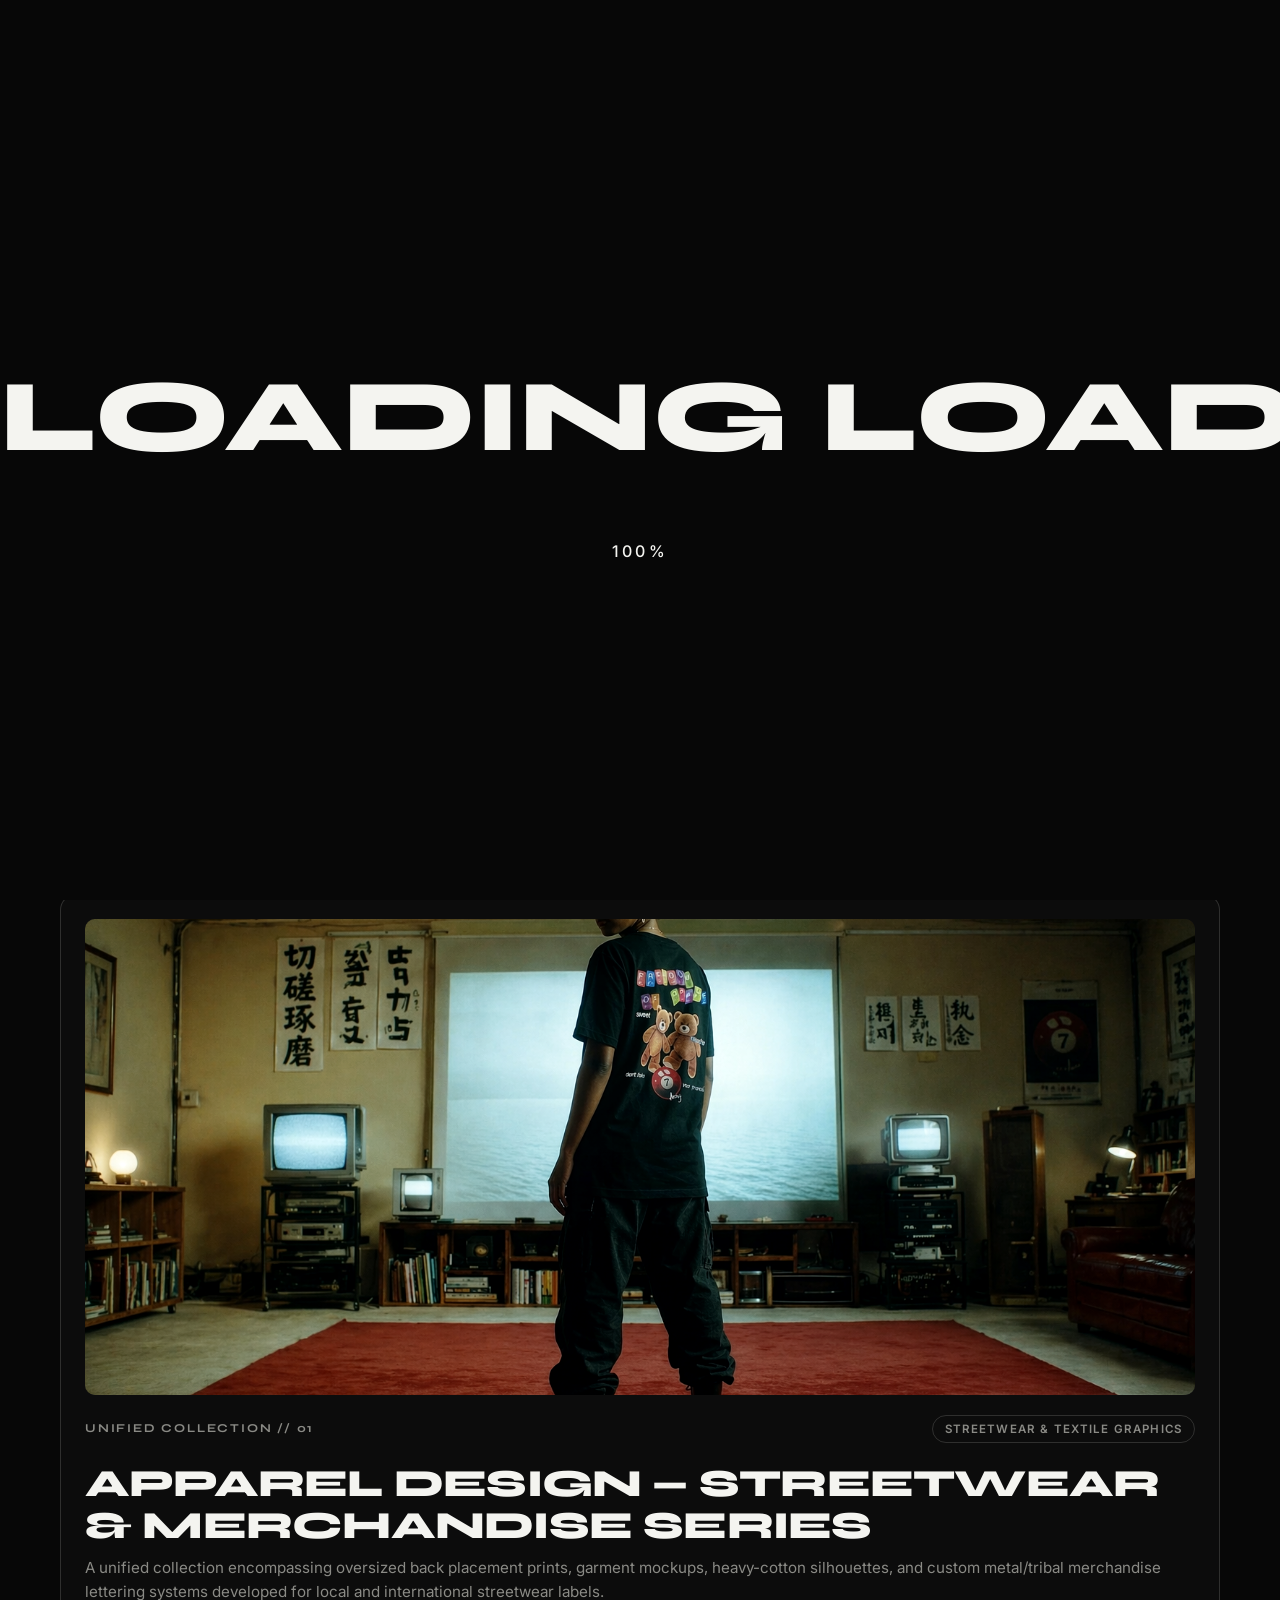
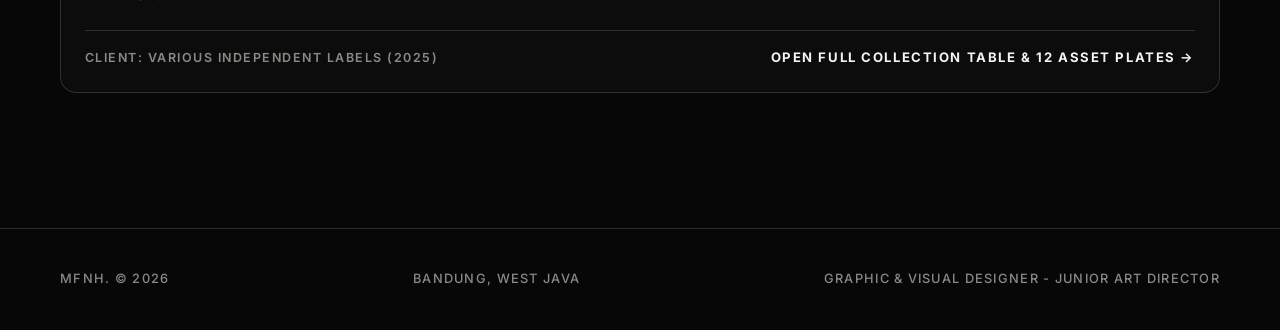
<file: apparel-design.html>
<!DOCTYPE html>
<html lang="en">

<head>
    <meta charset="UTF-8">
    <meta name="viewport" content="width=device-width, initial-scale=1.0">
    <title>Apparel Design — M. Fariz Nabil Heryana</title>
    <meta name="description"
        content="Textile graphics, placement prints, streetwear mockups, and merchandise typography by M. Fariz Nabil Heryana — based in Bandung.">

    <!-- Instant Session Loader Check & Fail-Safe Fallback -->
    <script>
        if (sessionStorage.getItem('hasLoaded') || sessionStorage.getItem('mfnh_site_loaded')) {
            document.documentElement.classList.add('already-loaded');
        } else {
            // Absolute fail-safe: forces preloader to dismiss within 2.2s even if network hangs
            window.__loaderTimeout = setTimeout(function() {
                var l = document.getElementById('loader');
                if (l && !l.classList.contains('hide')) {
                    sessionStorage.setItem('hasLoaded', 'true');
                    sessionStorage.setItem('mfnh_site_loaded', 'true');
                    l.classList.add('hide');
                    setTimeout(function() { l.style.display = 'none'; }, 400);
                }
            }, 2200);
        }
    </script>
    <style>
        html.already-loaded #loader, html.already-loaded .loader { display: none !important; }
    </style>

    <!-- Google Fonts: Syne for display, Inter for body -->
    <link rel="preconnect" href="https://fonts.googleapis.com">
    <link rel="preconnect" href="https://fonts.gstatic.com" crossorigin>
    <link href="https://fonts.googleapis.com/css2?family=Inter:wght@400;500;600&family=Syne:wght@400;600;700;800&display=swap" rel="stylesheet">

    <!-- Font Awesome -->
    <link rel="stylesheet" href="https://cdnjs.cloudflare.com/ajax/libs/font-awesome/6.5.0/css/all.min.css">

    <link rel="stylesheet" href="style.css">
</head>

<body>
    <!-- Custom Cursor -->
    <div class="cursor-dot" id="cursorDot"><div class="cursor-icon"></div></div>

    <!-- Loader (Only runs once on initial session entry) -->
    <div id="loader" class="loader">
        <div class="loader-marquee">
            <span class="loader-marquee-inner">LOADING <span>LOADING</span> LOADING <span>LOADING</span></span>
        </div>
        <div class="loader-pct" id="loaderPct">0%</div>
    </div>

    <!-- Navbar -->
    <nav id="navbar">
        <div class="nav-inner container">
            <a href="index.html#home" class="logo">FARIZ<br>HERYANA</a>
            <ul class="nav-links">
                <li><a href="index.html#work" data-text="Selected Works">Selected Works</a></li>
                <li><a href="index.html#about" data-text="Profile">Profile</a></li>
                <li><a href="index.html#services" data-text="Expertise">Expertise</a></li>
            </ul>
            <a href="index.html#contact" class="nav-cta">
                <span>Start a Project</span>
                <svg width="12" height="12" viewBox="0 0 12 12" fill="none" xmlns="http://www.w3.org/2000/svg">
                    <path d="M1 11L11 1M11 1H1M11 1V11" stroke="currentColor" stroke-width="2" stroke-linecap="round" stroke-linejoin="round"/>
                </svg>
            </a>
            <div class="burger" id="burger"><span></span><span></span></div>
        </div>
    </nav>

    <!-- Mobile Menu -->
    <div class="mobile-menu" id="mobileMenu">
        <ul class="mobile-links">
            <li><a href="index.html#home">Home</a></li>
            <li><a href="index.html#work">Works</a></li>
            <li><a href="index.html#about">Profile</a></li>
            <li><a href="index.html#services">Expertise</a></li>
            <li><a href="index.html#contact">Contact</a></li>
        </ul>
    </div>

    <!-- SUB-PAGE HERO -->
    <section class="subpage-hero">
        <div class="subpage-hero-bg"></div>
        <div class="subpage-watermark">APPAREL</div>
        <div class="container subpage-hero-content">
            <a href="index.html" class="subpage-back">
                <svg width="16" height="16" viewBox="0 0 24 24" fill="none" stroke="currentColor" stroke-width="2.5" stroke-linecap="round" stroke-linejoin="round"><path d="M19 12H5M12 19l-7-7 7-7"/></svg>
                Back to Portfolio
            </a>
            <div class="subpage-eyebrow">
                <span class="subpage-eyebrow-line"></span>
                <span>03 // Apparel Design</span>
            </div>
            <h1 class="subpage-title" data-animate>
                APPAREL<br>
                <span class="outline">DESIGN</span>
            </h1>
            <p class="subpage-desc" data-animate data-delay="1">
                Textile graphics, placement prints, streetwear mockups, and merchandise typography. Fusing tactile apparel production with custom lettering systems across contemporary fashion-forward identities. Click below to launch the complete asset table.
            </p>
        </div>
    </section>

    <!-- CLIENT / PROJECT GRID (TRIGGERS CLIENT POP-UP TABLE) -->
    <section class="section works-section">
        <div class="container">
            <div class="section-header" data-animate>
                <div class="sh-left">
                    <span class="sh-num">( 01 )</span>
                    <h2 class="sh-title">Client Projects</h2>
                </div>
                <div class="sh-right">
                    <span class="sh-num">Curated Collections</span>
                </div>
            </div>

            <div class="category-projects-grid">

                <!-- 01. Streetwear & Apparel Series (Full Merged Collection) -->
                <div class="category-project-card" data-id="fashion" data-animate style="grid-column: 1 / -1;">
                    <div class="cpc-image-wrap" style="aspect-ratio: 21/9;">
                        <img src="Assets/fashion/thumb.svg" alt="Apparel Design Master Key Visual">
                    </div>
                    <div class="cpc-header">
                        <span class="cpc-num">UNIFIED COLLECTION // 01</span>
                        <span class="cpc-type">Streetwear &amp; Textile Graphics</span>
                    </div>
                    <div class="cpc-info">
                        <h3 class="cpc-title" style="font-size: clamp(1.8rem, 3vw, 2.5rem);">Apparel Design — Streetwear &amp; Merchandise Series</h3>
                        <p class="cpc-desc">A unified collection encompassing oversized back placement prints, garment mockups, heavy-cotton silhouettes, and custom metal/tribal merchandise lettering systems developed for local and international streetwear labels.</p>
                    </div>
                    <div class="cpc-footer">
                        <span class="cpc-client">Client: Various Independent Labels (2025)</span>
                        <span class="cpc-cta" style="font-size: 0.82rem;">Open Full Collection Table &amp; 12 Asset Plates →</span>
                    </div>
                </div>

            </div>
        </div>
    </section>

    <!-- FOOTER -->
    <footer class="footer">
        <div class="container footer-inner">
            <div class="f-logo">MFNH. &copy; 2026</div>
            <div class="f-info">Bandung, West Java</div>
            <div class="f-tag">Graphic &amp; Visual Designer - Junior Art Director</div>
        </div>
    </footer>

    <!-- Dedicated Dynamic Pop-Up Modal Container -->
    <div class="project-modal" id="projectModal" aria-hidden="true"></div>

    <script src="projects-data.js"></script>
    <script src="shared.js"></script>
</body>

</html>
</file>
<file: style.css>
/* ============================================================
   MFNH PORTFOLIO — SWISS EDITORIAL REDESIGN
   ============================================================ */

/* ===== TOKENS & VARIABLES ===== */
:root {
    /* Colors */
    --bg-dark: #070707;
    --text-light: #F4F4F0;
    --gray-mute: #8A8A85;
    --gray-line: rgba(244, 244, 240, 0.15);
    
    /* Accents */
    --accent-blue: #FFFFFF;
    --accent-green: #FFFFFF;
    --accent-red: #FFFFFF;
    
    /* Typography */
    --font-display: 'Syne', sans-serif;
    --font-body: 'Inter', sans-serif;
    
    /* Layout */
    --container-pad: clamp(24px, 5vw, 60px);
    --nav-height: 90px;
    
    /* Easing */
    --ease-expo: cubic-bezier(0.16, 1, 0.3, 1);
    --ease-circ: cubic-bezier(0.85, 0, 0.15, 1);
}

/* ===== RESET & BASE ===== */
*, *::before, *::after { margin: 0; padding: 0; box-sizing: border-box; }
html { scroll-behavior: smooth; font-size: 16px; }
body {
    font-family: var(--font-body);
    background-color: var(--bg-dark);
    color: var(--text-light);
    line-height: 1.6;
    overflow-x: hidden;
    -webkit-font-smoothing: antialiased;
    -moz-osx-font-smoothing: grayscale;
    cursor: default;
}

a { text-decoration: none; color: inherit; cursor: pointer; }
ul { list-style: none; }
button { font-family: inherit; border: none; background: none; cursor: pointer; }
img { display: block; max-width: 100%; }
h1, h2, h3, h4, h5, h6 { font-family: var(--font-display); font-weight: 700; line-height: 1.1; }

.container { max-width: 1600px; margin: 0 auto; padding: 0 var(--container-pad); }

/* ===== GLOBAL ASSETS ===== */

/* Custom Cursor */
.cursor-dot {
    position: fixed; top: 0; left: 0;
    width: 12px; height: 12px;
    background: var(--text-light);
    border-radius: 50%;
    pointer-events: none; z-index: 9999;
    transform: translate(-50%, -50%);
    transition: width 0.3s var(--ease-expo), height 0.3s var(--ease-expo), background 0.3s, mix-blend-mode 0.3s, opacity 0.3s;
    display: flex; align-items: center; justify-content: center;
    mix-blend-mode: difference;
    opacity: 0;
}
.cursor-icon {
    width: 0; height: 0;
    background: var(--text-light);
    border-radius: 50%;
    transition: width 0.3s var(--ease-expo), height 0.3s var(--ease-expo);
}
.cursor-dot.hover {
    width: 64px; height: 64px;
    background: transparent;
    border: 1px solid var(--text-light);
    mix-blend-mode: normal;
}
.cursor-dot.hover .cursor-icon {
    width: 12px; height: 12px;
}
.cursor-dot.active { transform: translate(-50%, -50%) scale(0.8); }

/* ===== LOADER ===== */
.loader {
    position: fixed; inset: 0;
    background: var(--bg-dark); z-index: 9998;
    display: flex; flex-direction: column; align-items: center; justify-content: center;
    transition: transform 1s var(--ease-circ);
}
.loader.hide { transform: translateY(-100%); }
.loader-marquee {
    width: 100%; overflow: hidden; white-space: nowrap;
    font-family: var(--font-display); font-size: 8vw; font-weight: 800;
    color: transparent; -webkit-text-stroke: 1px var(--gray-line);
}
.loader-marquee-inner {
    display: inline-block;
    animation: marquee 3s linear infinite;
}
.loader-marquee span { color: var(--text-light); -webkit-text-stroke: 0; }
.loader-pct {
    margin-top: 40px; font-family: var(--font-body);
    font-size: 1rem; font-weight: 500; letter-spacing: 0.2em;
}

/* ===== NAVBAR ===== */
#navbar {
    position: fixed; top: 0; left: 0; width: 100%;
    height: var(--nav-height); z-index: 1000;
    transition: background 0.4s, backdrop-filter 0.4s, border 0.4s;
    border-bottom: 1px solid transparent;
}
#navbar.scrolled {
    background: rgba(7, 7, 7, 0.8);
    backdrop-filter: blur(12px); -webkit-backdrop-filter: blur(12px);
    border-bottom: 1px solid var(--gray-line);
}
.nav-inner { height: 100%; display: flex; align-items: center; justify-content: space-between; }
.logo { font-family: var(--font-display); font-size: 1.2rem; font-weight: 800; line-height: 1; letter-spacing: 0.05em; }
.nav-links { display: flex; gap: 40px; position: absolute; left: 50%; transform: translateX(-50%); }
.nav-links a {
    font-size: 0.8rem; font-weight: 600; text-transform: uppercase; letter-spacing: 0.1em;
    position: relative; overflow: hidden; display: inline-block;
}
.nav-links a::before {
    content: attr(data-text); position: absolute; top: 100%; left: 0;
    color: var(--accent-blue); transition: transform 0.3s var(--ease-expo);
}
.nav-links a:hover::before { transform: translateY(-100%); }
.nav-links a:hover { color: transparent; }

.nav-cta {
    display: flex; align-items: center; gap: 12px;
    font-size: 0.8rem; font-weight: 600; text-transform: uppercase; letter-spacing: 0.1em;
    padding: 12px 24px; border: 1px solid var(--gray-line); border-radius: 100px;
    transition: all 0.3s;
}
.nav-cta:hover { background: var(--text-light); color: var(--bg-dark); }
.burger {
    display: none;
    flex-direction: column;
    justify-content: center;
    align-items: center;
    gap: 6px;
    width: 44px;
    height: 44px;
    padding: 10px;
    cursor: pointer;
    z-index: 1001;
}
.burger span {
    display: block;
    width: 26px;
    height: 2px;
    background: var(--text-light);
    transition: transform 0.3s var(--ease-expo), opacity 0.3s ease;
    transform-origin: center;
}
.burger.open span:first-child {
    transform: translateY(4px) rotate(45deg);
}
.burger.open span:last-child {
    transform: translateY(-4px) rotate(-45deg);
}

@media(max-width: 900px) {
    .nav-links, .nav-cta { display: none; }
    .burger { display: flex; }
}

/* Mobile Menu */
.mobile-menu {
    position: fixed; inset: 0; background: rgba(7, 7, 7, 0.98);
    backdrop-filter: blur(20px); -webkit-backdrop-filter: blur(20px);
    z-index: 999;
    display: flex; align-items: center; justify-content: center;
    opacity: 0; visibility: hidden; transition: opacity 0.35s ease, visibility 0.35s ease;
    padding: 40px 20px;
}
.mobile-menu.open { opacity: 1; visibility: visible; }
.mobile-links { display: flex; flex-direction: column; gap: 24px; text-align: center; }
.mobile-links a {
    font-family: var(--font-display);
    font-size: clamp(2rem, 7vw, 3.2rem);
    font-weight: 800;
    text-transform: uppercase;
    letter-spacing: -0.02em;
    color: var(--text-light);
    transition: color 0.2s, transform 0.2s;
}
.mobile-links a:hover {
    color: var(--accent-blue);
    transform: scale(1.05);
}

/* ===== HERO SECTION ===== */
.hero {
    min-height: 100vh; position: relative;
    display: flex; flex-direction: column; justify-content: center;
    padding-top: calc(var(--nav-height) + 30px);
    padding-bottom: 80px;
    overflow: hidden;
}
.hero-watermark {
    position: absolute; top: 50%; left: 50%; transform: translate(-50%, -50%);
    font-family: var(--font-display); font-size: 30vw; font-weight: 800; line-height: 0.8;
    color: transparent; -webkit-text-stroke: 1px rgba(255,255,255,0.03);
    z-index: 1; pointer-events: none; text-align: center; white-space: nowrap;
}
.hero-container { position: relative; z-index: 10; width: 100%; display: flex; flex-direction: column; gap: 6vh; }
.hero-top { display: flex; justify-content: space-between; align-items: center; }
.hero-eyebrow {
    font-size: 0.75rem; font-weight: 600; text-transform: uppercase; letter-spacing: 0.15em;
    display: flex; align-items: center; gap: 8px; color: var(--gray-mute);
}
.status-dot { width: 8px; height: 8px; background: var(--accent-green); border-radius: 50%; display: inline-block; animation: pulse 2s infinite; }
@keyframes pulse { 0%, 100% { opacity: 1; } 50% { opacity: 0.4; } }

.hero-headline-wrapper { text-align: left; }
.hero-title {
    font-size: clamp(3.5rem, 8vw, 10rem);
    text-transform: uppercase; letter-spacing: -0.04em;
    display: flex; flex-direction: column;
}
.hero-title span { display: block; line-height: 0.95; }
.hero-title .indent { padding-left: 15vw; display: flex; gap: 20px; }
.hero-title .outline { color: transparent; -webkit-text-stroke: 2px var(--text-light); }

.hero-bottom { display: flex; justify-content: space-between; align-items: flex-end; margin-top: 4vh; }
.hero-abstract-shape svg { animation: spin 20s linear infinite; }
@keyframes spin { 100% { transform: rotate(360deg); } }
.hero-desc-wrap { max-width: 480px; text-align: right; }
.hero-desc { font-size: 1.1rem; color: var(--gray-mute); }

@media(max-width: 768px) {
    .hero-title .indent { padding-left: 0; flex-direction: column; gap: 0; }
    .hero-bottom { flex-direction: column; align-items: flex-start; gap: 40px; }
    .hero-desc-wrap { text-align: left; }
}

/* ===== SECTIONS COMMON ===== */
.section { padding: clamp(100px, 15vh, 200px) 0; position: relative; z-index: 5; }
.section-header {
    display: flex; justify-content: space-between; align-items: flex-end;
    margin-bottom: clamp(60px, 8vh, 100px);
    border-bottom: 1px solid var(--gray-line); padding-bottom: 24px;
}
.sh-left { display: flex; flex-direction: column; gap: 10px; }
.sh-num { font-family: var(--font-display); font-size: 1rem; font-weight: 700; color: var(--gray-mute); }
.sh-title { font-size: clamp(2rem, 4vw, 3.5rem); letter-spacing: -0.02em; text-transform: uppercase; }

/* ===== SELECTED WORKS (3-COLUMN GRID) ===== */
.filters { display: flex; gap: 12px; flex-wrap: wrap; }
.filter-btn {
    font-size: 0.75rem; font-weight: 600; text-transform: uppercase; letter-spacing: 0.1em;
    padding: 8px 16px; border: 1px solid var(--gray-line); border-radius: 100px;
    color: var(--gray-mute); transition: 0.3s;
}
.filter-btn.active, .filter-btn:hover { background: var(--text-light); color: var(--bg-dark); border-color: var(--text-light); }

.works-grid {
    display: grid;
    grid-template-columns: repeat(2, 1fr);
    gap: 80px 40px;
}
@media(max-width: 1024px) { .works-grid { grid-template-columns: repeat(2, 1fr); } }
@media(max-width: 650px) { .works-grid { grid-template-columns: 1fr; } }

/* Editorial Card Design */
.work-card {
    display: flex; flex-direction: column; gap: 20px;
    cursor: pointer;
}
.wc-image-wrap {
    width: 100%; aspect-ratio: 16/9;
    border-radius: 20px; overflow: hidden;
    position: relative; background: #111;
}
.wc-image-wrap img {
    width: 100%; height: 100%; object-fit: cover;
    transition: transform 0.8s var(--ease-expo), filter 0.8s;
    filter: grayscale(20%) contrast(1.1);
}
.work-card:hover .wc-image-wrap img {
    transform: scale(1.05); filter: grayscale(0%) contrast(1);
}
.wc-info {
    display: flex; flex-direction: column; gap: 6px;
    overflow: hidden;
}
.wc-title {
    font-size: 1.5rem; font-weight: 700; letter-spacing: -0.02em;
    transition: transform 0.5s var(--ease-expo);
}
.wc-meta {
    display: flex; justify-content: space-between;
    font-size: 0.75rem; font-weight: 600; text-transform: uppercase; letter-spacing: 0.1em;
    color: var(--gray-mute);
    transform: translateY(150%); transition: transform 0.5s var(--ease-expo);
}
.work-card:hover .wc-title { transform: translateY(-5px); color: var(--accent-blue); }
.work-card:hover .wc-meta { transform: translateY(0); }

/* ===== ABOUT SECTION ===== */
.about-grid {
    display: grid; grid-template-columns: 1fr 1.5fr; gap: clamp(60px, 10vw, 120px);
}
@media(max-width: 900px) { .about-grid { grid-template-columns: 1fr; } }
.about-visual { position: relative; }
.av-frame { width: 100%; aspect-ratio: 3/4; position: relative; }
.av-img { width: 100%; height: 100%; object-fit: cover; border-radius: 12px; }
.av-stamp {
    position: absolute; bottom: -30px; right: -30px;
    width: 120px; height: 120px; color: var(--text-light);
    background: var(--bg-dark); border-radius: 50%; padding: 10px;
    animation: spin 15s linear infinite;
}
.about-content { display: flex; flex-direction: column; gap: 32px; justify-content: center; }
.about-statement { font-size: clamp(1.8rem, 3vw, 2.5rem); letter-spacing: -0.02em; line-height: 1.2; color: var(--text-light); }
.about-text { font-size: 1.1rem; color: var(--gray-mute); max-width: 600px; }
.about-stats { display: flex; gap: 40px; margin-top: 20px; border-top: 1px solid var(--gray-line); padding-top: 32px; }
.stat { display: flex; flex-direction: column; gap: 4px; }
.stat-num { font-family: var(--font-display); font-size: 2.5rem; font-weight: 800; color: var(--accent-red); line-height: 1; }
.stat-lab { font-size: 0.75rem; font-weight: 600; text-transform: uppercase; letter-spacing: 0.1em; color: var(--gray-mute); }

/* ===== EXPERTISE SECTION ===== */
.expertise-grid { display: grid; grid-template-columns: 1fr 1fr; gap: 80px; }
@media(max-width: 800px) { .expertise-grid { grid-template-columns: 1fr; } }
.ex-col-title { font-size: 1.2rem; text-transform: uppercase; letter-spacing: 0.1em; color: var(--gray-mute); margin-bottom: 40px; }
.ex-list { display: flex; flex-direction: column; }
.ex-item {
    padding: 32px 0; border-top: 1px solid var(--gray-line);
    transition: 0.3s; position: relative;
}
.ex-item:last-child { border-bottom: 1px solid var(--gray-line); }
.ex-item-head { display: flex; justify-content: space-between; align-items: flex-end; margin-bottom: 16px; }
.ex-item h5 { font-size: 1.5rem; letter-spacing: -0.02em; transition: 0.3s; }
.ex-item-head span { font-family: var(--font-display); font-size: 1rem; font-weight: 700; color: var(--gray-mute); }
.ex-company { font-size: 0.8rem; font-weight: 600; text-transform: uppercase; letter-spacing: 0.1em; color: var(--accent-green); display: block; margin-bottom: 12px; }
.ex-item p { font-size: 1rem; color: var(--gray-mute); max-width: 400px; }
.ex-item:hover h5 { color: var(--accent-blue); transform: translateX(10px); }

/* ===== MARQUEE ===== */
.marquee-wrapper { padding: 40px 0; border-top: 1px solid var(--gray-line); border-bottom: 1px solid var(--gray-line); overflow: hidden; background: #0a0a0a; }
.marquee-track { display: flex; align-items: center; white-space: nowrap; width: max-content; animation: marquee 40s linear infinite; }
.marquee-track span { font-family: var(--font-display); font-size: 2rem; font-weight: 800; color: var(--gray-mute); transition: 0.3s; padding-right: 40px; flex-shrink: 0; }
.marquee-track span.asterisk { color: var(--accent-red); font-size: 2.5rem; flex-shrink: 0; }
.marquee-track span:hover { color: var(--text-light); }
@keyframes marquee { 0% { transform: translateX(0); } 100% { transform: translateX(-50%); } }

/* ===== CONTACT SECTION ===== */
.contact-grid { display: grid; grid-template-columns: 1fr 1fr; gap: 60px; align-items: center; }
@media(max-width: 900px) { .contact-grid { grid-template-columns: 1fr; } }
.contact-left { position: relative; }
.contact-title { font-size: clamp(3.5rem, 7vw, 6rem); text-transform: uppercase; line-height: 0.9; }
.contact-title .outline-light { color: transparent; -webkit-text-stroke: 2px var(--text-light); font-style: italic; }
.contact-stamp { position: absolute; top: -40px; right: 20px; animation: spin 10s linear infinite reverse; }

.contact-desc { font-size: 1.2rem; color: var(--gray-mute); margin-bottom: 40px; max-width: 400px; }
.contact-links { display: flex; flex-direction: column; }
.c-link {
    display: flex; align-items: center; padding: 24px 0; border-top: 1px solid var(--gray-line);
    transition: 0.3s; position: relative;
}
.c-link:last-child { border-bottom: 1px solid var(--gray-line); }
.c-link-label { width: 120px; font-size: 0.75rem; font-weight: 600; text-transform: uppercase; letter-spacing: 0.1em; color: var(--gray-mute); }
.c-link-val { font-size: 1.2rem; font-weight: 500; transition: 0.3s; flex: 1; }
.c-link i { font-size: 1.2rem; transition: 0.3s transform var(--ease-expo); transform: rotate(-45deg); }
.c-link:hover .c-link-val { color: var(--accent-blue); transform: translateX(10px); }
.c-link:hover i { transform: rotate(0deg); color: var(--accent-blue); }

/* ===== FOOTER ===== */
.footer { padding: 40px 0; border-top: 1px solid var(--gray-line); }
.footer-inner { display: flex; justify-content: space-between; align-items: center; font-size: 0.8rem; font-weight: 500; text-transform: uppercase; letter-spacing: 0.1em; color: var(--gray-mute); }

/* ===== ONE-TIME SESSION LOADER FIX ===== */
html.already-loaded #loader,
.loader.instant-hide {
    display: none !important;
    transform: translateY(-100%) !important;
    opacity: 0 !important;
    pointer-events: none !important;
    visibility: hidden !important;
}

/* ===== POP-UP TABLE / MODAL SYSTEM (WITH MANDATORY BACK / CLOSE) ===== */
.project-modal {
    position: fixed;
    inset: 0;
    background: rgba(7, 7, 7, 0.96);
    backdrop-filter: blur(24px);
    -webkit-backdrop-filter: blur(24px);
    z-index: 3000;
    overflow-y: auto;
    opacity: 0;
    visibility: hidden;
    transition: opacity 0.35s var(--ease-expo), transform 0.35s var(--ease-expo);
    transform: translateY(20px);
}

.project-modal.active {
    opacity: 1;
    visibility: visible;
    transform: translateY(0);
}

/* Sticky top navigation bar inside modal */
.modal-nav-bar {
    position: sticky;
    top: 0;
    left: 0;
    width: 100%;
    z-index: 3100;
    background: rgba(7, 7, 7, 0.9);
    backdrop-filter: blur(16px);
    -webkit-backdrop-filter: blur(16px);
    border-bottom: 1px solid var(--gray-line);
    padding: 18px var(--container-pad);
    display: flex;
    justify-content: space-between;
    align-items: center;
}

.modal-back-btn {
    display: inline-flex;
    align-items: center;
    gap: 10px;
    font-family: var(--font-body);
    font-size: 0.78rem;
    font-weight: 700;
    text-transform: uppercase;
    letter-spacing: 0.12em;
    color: var(--text-light);
    padding: 10px 22px;
    border: 1px solid var(--gray-line);
    border-radius: 100px;
    background: rgba(244, 244, 240, 0.05);
    cursor: pointer;
    transition: all 0.3s var(--ease-expo);
}

.modal-back-btn:hover {
    background: var(--text-light);
    color: var(--bg-dark);
    border-color: var(--text-light);
    transform: translateX(-4px);
}

.modal-category-tag {
    font-family: var(--font-display);
    font-size: 0.75rem;
    font-weight: 700;
    letter-spacing: 0.2em;
    color: var(--gray-mute);
    text-transform: uppercase;
}

.modal-close-icon {
    display: inline-flex;
    align-items: center;
    gap: 8px;
    font-family: var(--font-body);
    font-size: 0.75rem;
    font-weight: 600;
    text-transform: uppercase;
    letter-spacing: 0.12em;
    color: var(--gray-mute);
    cursor: pointer;
    padding: 8px 14px;
    border-radius: 6px;
    transition: color 0.3s;
}

.modal-close-icon:hover {
    color: var(--text-light);
}

/* Modal Content Container */
.modal-container {
    max-width: 1300px;
    margin: 0 auto;
    padding: 40px var(--container-pad) 100px;
}

.modal-hero-banner {
    width: 100%;
    border-radius: 16px;
    overflow: hidden;
    margin-bottom: 40px;
    border: 1px solid var(--gray-line);
    background: #111;
}

.modal-hero-banner img {
    width: 100%;
    display: block;
}

.modal-header-block {
    margin-bottom: 36px;
}

.modal-project-title {
    font-size: clamp(2.4rem, 5vw, 4.2rem);
    text-transform: uppercase;
    letter-spacing: -0.03em;
    line-height: 1.05;
    margin-bottom: 12px;
}

.modal-subtitle {
    font-size: 1.15rem;
    color: var(--gray-mute);
    font-weight: 500;
    letter-spacing: 0.02em;
}

/* Pop-up Table / Specifications Grid */
.modal-specs-table {
    display: grid;
    grid-template-columns: repeat(4, 1fr);
    gap: 24px;
    padding: 28px 0;
    border-top: 1px solid var(--gray-line);
    border-bottom: 1px solid var(--gray-line);
    margin-bottom: 44px;
}

.modal-spec-item {
    display: flex;
    flex-direction: column;
    gap: 6px;
}

.modal-spec-label {
    font-size: 0.7rem;
    font-weight: 700;
    text-transform: uppercase;
    letter-spacing: 0.15em;
    color: var(--gray-mute);
}

.modal-spec-val {
    font-size: 1.05rem;
    font-weight: 600;
    color: var(--text-light);
}

.modal-desc-text {
    font-size: 1.15rem;
    color: var(--gray-mute);
    line-height: 1.8;
    max-width: 950px;
    margin-bottom: 60px;
}

/* Asset Showcase inside modal */
.modal-asset-grid {
    display: flex;
    flex-direction: column;
    gap: 36px;
}

.modal-asset-section-title {
    font-family: var(--font-display);
    font-size: 1.35rem;
    font-weight: 800;
    text-transform: uppercase;
    letter-spacing: 0.05em;
    color: var(--text-light);
    margin-bottom: 8px;
}

.modal-asset-section-desc {
    font-size: 0.82rem;
    color: var(--gray-mute);
    text-transform: uppercase;
    letter-spacing: 0.1em;
    margin-bottom: 24px;
}

.modal-asset-row-2col {
    display: grid;
    grid-template-columns: 1fr 1fr;
    gap: 28px;
}

.modal-asset-row-3col {
    display: grid;
    grid-template-columns: repeat(3, 1fr);
    gap: 24px;
}

.modal-asset-card {
    border-radius: 12px;
    overflow: hidden;
    border: 1px solid var(--gray-line);
    background: #111;
}

.modal-asset-card img {
    width: 100%;
    height: 100%;
    object-fit: cover;
    display: block;
}

/* Bottom return button in modal */
.modal-bottom-bar {
    margin-top: 80px;
    padding-top: 40px;
    border-top: 1px solid var(--gray-line);
    display: flex;
    justify-content: center;
}

.modal-bottom-close-btn {
    display: inline-flex;
    align-items: center;
    gap: 12px;
    font-family: var(--font-body);
    font-size: 0.82rem;
    font-weight: 700;
    text-transform: uppercase;
    letter-spacing: 0.15em;
    color: var(--text-light);
    padding: 16px 36px;
    border: 1px solid var(--gray-line);
    border-radius: 100px;
    background: rgba(244, 244, 240, 0.06);
    cursor: pointer;
    transition: all 0.3s var(--ease-expo);
}

.modal-bottom-close-btn:hover {
    background: var(--text-light);
    color: var(--bg-dark);
    border-color: var(--text-light);
    transform: translateY(-3px);
}

@media(max-width: 850px) {
    .modal-specs-table { grid-template-columns: 1fr 1fr; gap: 20px; }
    .modal-asset-row-2col, .modal-asset-row-3col { grid-template-columns: 1fr; gap: 20px; }
    .modal-nav-bar { padding: 14px 18px; }
    .modal-category-tag { display: none; }
}

/* ===== ANIMATIONS ===== */
[data-animate] { opacity: 0; transform: translateY(40px); transition: 1s var(--ease-expo); }
[data-animate].visible { opacity: 1; transform: translateY(0); }
[data-delay="1"] { transition-delay: 0.1s; }
[data-delay="2"] { transition-delay: 0.2s; }
[data-delay="3"] { transition-delay: 0.3s; }

/* ===== PREMIUM GARNISH ===== */
.garnish-crop {
    position: absolute;
    width: 20px; height: 20px;
    border: 1px solid var(--text-light);
    opacity: 0.2; pointer-events: none;
    z-index: 0;
}
.garnish-crop.top-left { top: 40px; left: 40px; border-right: none; border-bottom: none; }
.garnish-crop.top-right { top: 40px; right: 40px; border-left: none; border-bottom: none; }

.garnish-badge {
    position: absolute;
    bottom: 20%; right: 15%;
    width: 140px; height: 140px;
    opacity: 0.15; pointer-events: none;
    animation: spin 20s linear infinite;
    z-index: 0;
}

.garnish-label {
    position: absolute;
    top: 60px; right: 40px;
    display: flex; flex-direction: column; gap: 4px;
    opacity: 0.15; pointer-events: none;
}
.garnish-label .gl-bar { height: 1px; width: 60px; background: var(--text-light); }
.garnish-label .gl-bar.thick { height: 3px; }
.garnish-label span { font-family: var(--font-body); font-size: 0.6rem; letter-spacing: 0.2em; margin-top: 4px; }

.garnish-geo {
    position: absolute;
    top: 100px; left: 40px;
    width: 40px; height: 40px;
    opacity: 0.2; pointer-events: none;
}
.garnish-geo .gg-circle {
    position: absolute; inset: 0;
    border: 1px solid var(--text-light);
    border-radius: 50%;
}
.garnish-geo .gg-square {
    position: absolute; bottom: -10px; right: -10px;
    width: 15px; height: 15px;
    background: var(--text-light);
}

.garnish-line-v {
    position: absolute;
    top: -50px; right: 10%;
    width: 1px; height: 150px;
    background: linear-gradient(to bottom, transparent, var(--text-light), transparent);
    opacity: 0.15; pointer-events: none;
}

@media(max-width: 768px) {
    .garnish-badge, .garnish-label, .garnish-geo, .garnish-line-v, .garnish-crop { display: none; }
}

/* ===== MOBILE LAYOUT FIXES (max-width: 768px) ===== */
@media(max-width: 768px) {

    /* Base */
    :root { --nav-height: 70px; }
    body { cursor: auto; }
    a, button { cursor: pointer; }
    .cursor-dot { display: none; }

    /* Navbar */
    .logo { font-size: 1rem; line-height: 1; }
    #navbar { height: var(--nav-height); }

    /* Mobile menu links – smaller so they all fit */
    .mobile-links a { font-size: 2.4rem; }

    /* Hero */
    .hero { min-height: 100svh; padding-top: var(--nav-height); align-items: flex-start; padding-bottom: 60px; }
    .hero-container { gap: 5vw; }
    .hero-top { flex-direction: column; align-items: flex-start; gap: 6px; }
    .hero-title { font-size: clamp(2.8rem, 12vw, 5rem); }
    .hero-title .indent { padding-left: 0; flex-direction: row; gap: 12px; flex-wrap: wrap; }
    .hero-title .outline { -webkit-text-stroke: 1px var(--text-light); }
    .hero-bottom { flex-direction: column; align-items: flex-start; gap: 24px; margin-top: 24px; }
    .hero-desc-wrap { text-align: left; max-width: 100%; }
    .hero-desc { font-size: 0.95rem; }
    .hero-abstract-shape { display: none; }
    .hero-watermark { font-size: 50vw; opacity: 0.5; }

    /* Sections */
    .section { padding: 80px 0; }
    .section-header {
        flex-direction: column; align-items: flex-start; gap: 20px;
        margin-bottom: 40px;
    }
    .sh-right { width: 100%; }
    .sh-title { font-size: clamp(1.8rem, 7vw, 2.5rem); }
    .filters { display: flex; flex-wrap: nowrap; overflow-x: auto; gap: 10px; padding-bottom: 12px; width: 100vw; margin-left: calc(-1 * var(--container-pad)); padding-left: var(--container-pad); padding-right: var(--container-pad); -webkit-overflow-scrolling: touch; scrollbar-width: none; }
    .filters::-webkit-scrollbar { display: none; }
    .filter-btn { flex: 0 0 auto; font-size: 0.75rem; padding: 10px 18px; }

    /* Works grid – single column */
    .works-grid { grid-template-columns: 1fr; gap: 48px; }
    .wc-title { font-size: 1.3rem; }
    /* Always show meta on mobile (no hover) */
    .wc-meta { transform: translateY(0); }

    /* About */
    .about-grid { grid-template-columns: 1fr; gap: 48px; }
    .av-frame { aspect-ratio: 3/4; max-width: 320px; margin: 0 auto; }
    .av-stamp { width: 90px; height: 90px; bottom: -20px; right: -10px; }
    .about-statement { font-size: clamp(1.4rem, 5vw, 1.8rem); }
    .about-text { font-size: 1rem; }
    .about-stats { gap: 24px; flex-wrap: wrap; }
    .stat-num { font-size: 2rem; }

    /* Expertise */
    .expertise-grid { grid-template-columns: 1fr; gap: 0; }
    .ex-col-title { margin-bottom: 0; font-size: 1rem; padding-top: 40px; }
    .ex-item { padding: 24px 0; }
    .ex-item h5 { font-size: 1.2rem; }

    /* Marquee */
    .marquee-wrapper { padding: 24px 0; }
    .marquee-track { animation-duration: 20s; }
    .marquee-track span { font-size: 1.1rem; padding-right: 20px; }
    .marquee-track span.asterisk { font-size: 1.4rem; padding-right: 20px; }

    /* Contact */
    .contact-grid { grid-template-columns: 1fr; gap: 48px; }
    .contact-title { font-size: clamp(2.8rem, 10vw, 4rem); line-height: 0.95; }
    .contact-stamp { display: none; }
    .contact-desc { font-size: 1rem; }
    .c-link { padding: 18px 0; }
    .c-link-label { width: 90px; font-size: 0.65rem; }
    .c-link-val { font-size: 1rem; }

    /* Footer */
    .footer-inner { flex-direction: column; gap: 12px; text-align: center; }

    /* Modal */
    .modal-nav-bar { padding: 12px var(--container-pad); }
    .modal-back-btn { font-size: 0.72rem; padding: 8px 16px; }
    .modal-project-title { font-size: clamp(2rem, 7vw, 2.8rem); }
}


/* ============================================================
   REFINED 3-COLUMN HERO SPLIT (CLEAN & BALANCED)
   ============================================================ */

.hero-showcase {
    margin-top: 50px;
    width: 100%;
    border-radius: 16px;
    overflow: hidden;
    border: 1px solid var(--gray-line);
    background: #0d0d0d;
    box-shadow: 0 30px 60px rgba(0, 0, 0, 0.4);
}

.hero-columns-clean {
    display: grid;
    grid-template-columns: repeat(3, 1fr);
    min-height: 440px;
    height: 48vh;
    max-height: 520px;
    position: relative;
}

.hcol-clean {
    position: relative;
    overflow: hidden;
    display: flex;
    flex-direction: column;
    justify-content: flex-end;
    padding: 34px 28px;
    text-decoration: none;
    color: var(--text-light);
    border-right: 1px solid var(--gray-line);
    transition: transform 0.4s var(--ease-expo), background 0.4s;
    cursor: pointer;
}

.hcol-clean:last-child {
    border-right: none;
}

.hcol-slider {
    position: absolute;
    inset: 0;
    z-index: 0;
}

.hcol-slide {
    position: absolute;
    inset: 0;
    background-size: cover;
    background-position: center;
    opacity: 0;
    transition: opacity 1.2s ease-in-out, transform 5s ease-out;
    transform: scale(1.04);
}

.hcol-slide.active {
    opacity: 1;
    transform: scale(1);
}

.hcol-overlay {
    position: absolute;
    inset: 0;
    z-index: 1;
    background: linear-gradient(
        to top,
        rgba(7, 7, 7, 0.95) 0%,
        rgba(7, 7, 7, 0.6) 45%,
        rgba(7, 7, 7, 0.25) 100%
    );
    transition: background 0.4s ease;
}

.hcol-clean:hover .hcol-overlay {
    background: linear-gradient(
        to top,
        rgba(7, 7, 7, 0.88) 0%,
        rgba(7, 7, 7, 0.35) 45%,
        rgba(7, 7, 7, 0.1) 100%
    );
}

.hcol-content {
    position: relative;
    z-index: 10;
    display: flex;
    flex-direction: column;
    gap: 12px;
}

.hcol-tag {
    font-family: var(--font-display);
    font-size: 0.72rem;
    font-weight: 700;
    letter-spacing: 0.18em;
    color: var(--gray-mute);
    text-transform: uppercase;
}

.hcol-title {
    font-family: var(--font-display);
    font-size: clamp(1.3rem, 1.6vw, 1.9rem);
    font-weight: 800;
    text-transform: uppercase;
    letter-spacing: -0.02em;
    line-height: 1.05;
    color: var(--text-light);
    transition: transform 0.4s var(--ease-expo), color 0.3s;
}

.hcol-clean:hover .hcol-title {
    transform: translateY(-3px);
}

.hcol-desc {
    font-family: var(--font-body);
    font-size: 0.76rem;
    color: var(--gray-mute);
    line-height: 1.45;
    transition: color 0.3s;
}

.hcol-clean:hover .hcol-desc {
    color: rgba(244, 244, 240, 0.88);
}

.hcol-btn {
    display: inline-flex;
    align-items: center;
    gap: 8px;
    font-family: var(--font-body);
    font-size: 0.74rem;
    font-weight: 600;
    letter-spacing: 0.12em;
    text-transform: uppercase;
    color: var(--text-light);
    margin-top: 4px;
    opacity: 0.8;
    transition: opacity 0.3s, transform 0.3s;
}

.hcol-btn svg {
    transition: transform 0.3s var(--ease-expo);
}

.hcol-clean:hover .hcol-btn {
    opacity: 1;
}

.hcol-clean:hover .hcol-btn svg {
    transform: translateX(4px);
}

@media(max-width: 900px) {
    .hero-columns-clean {
        grid-template-columns: 1fr;
        height: auto;
        max-height: none;
    }

    .hcol-clean {
        min-height: 240px;
        border-right: none;
        border-bottom: 1px solid var(--gray-line);
        padding: 28px 22px;
    }

    .hcol-clean:last-child {
        border-bottom: none;
    }
}

/* ============================================================
   SELECTED WORKS — REFINED 4-COLUMN COMPACT GRID
   ============================================================ */

.works-grid-4col {
    display: grid;
    grid-template-columns: repeat(4, 1fr);
    gap: 36px 22px;
}

@media(max-width: 1200px) {
    .works-grid-4col {
        grid-template-columns: repeat(3, 1fr);
        gap: 32px 20px;
    }
}

@media(max-width: 850px) {
    .works-grid-4col {
        grid-template-columns: repeat(2, 1fr);
        gap: 26px 16px;
    }
}

@media(max-width: 550px) {
    .works-grid-4col {
        grid-template-columns: 1fr;
        gap: 24px;
    }
}

.work-card-compact {
    display: flex;
    flex-direction: column;
    gap: 14px;
    text-decoration: none;
    color: var(--text-light);
    cursor: pointer;
    transition: transform 0.4s var(--ease-expo);
}

.work-card-compact:hover {
    transform: translateY(-4px);
}

.wcc-image-wrap {
    width: 100%;
    aspect-ratio: 4/3;
    border-radius: 12px;
    overflow: hidden;
    position: relative;
    background: #111;
    border: 1px solid rgba(244, 244, 240, 0.08);
}

.wcc-image-wrap img {
    width: 100%;
    height: 100%;
    object-fit: cover;
    transition: transform 0.7s var(--ease-expo), filter 0.7s;
    filter: grayscale(12%) contrast(1.05);
}

.work-card-compact:hover .wcc-image-wrap img {
    transform: scale(1.05);
    filter: grayscale(0%) contrast(1);
}

.wcc-info {
    display: flex;
    flex-direction: column;
    gap: 6px;
}

.wcc-title {
    font-family: var(--font-display);
    font-size: 1.08rem;
    font-weight: 700;
    letter-spacing: -0.01em;
    line-height: 1.25;
    transition: color 0.3s;
}

.work-card-compact:hover .wcc-title {
    color: var(--text-light);
}

.wcc-meta {
    display: flex;
    justify-content: space-between;
    align-items: center;
    font-size: 0.7rem;
    font-weight: 600;
    text-transform: uppercase;
    letter-spacing: 0.08em;
    color: var(--gray-mute);
}

.wcc-badge {
    color: var(--gray-mute);
}

.wcc-arrow {
    display: inline-block;
    opacity: 0;
    transform: translateX(-4px);
    transition: opacity 0.3s, transform 0.3s var(--ease-expo);
}

.work-card-compact:hover .wcc-arrow {
    opacity: 1;
    transform: translateX(0);
}

/* ===== SUB-PAGE HERO (for /art-direction, /graphic-design, /apparel-design) ===== */
.subpage-hero {
    min-height: 55vh;
    display: flex;
    flex-direction: column;
    justify-content: flex-end;
    padding-top: var(--nav-height);
    padding-bottom: 60px;
    position: relative;
    overflow: hidden;
    border-bottom: 1px solid var(--gray-line);
}

.subpage-hero-bg {
    position: absolute;
    inset: 0;
    z-index: 0;
    background: var(--bg-dark);
}

.subpage-hero-bg::after {
    content: '';
    position: absolute;
    inset: 0;
    background: linear-gradient(135deg, rgba(244,244,240,0.02) 0%, transparent 60%);
}

.subpage-watermark {
    position: absolute;
    top: 50%; right: -5%;
    transform: translateY(-50%);
    font-family: var(--font-display);
    font-size: 18vw;
    font-weight: 800;
    color: transparent;
    -webkit-text-stroke: 1px rgba(255,255,255,0.025);
    z-index: 1;
    pointer-events: none;
    white-space: nowrap;
    line-height: 1;
}

.subpage-hero-content {
    position: relative;
    z-index: 10;
}

.subpage-eyebrow {
    font-size: 0.72rem;
    font-weight: 600;
    text-transform: uppercase;
    letter-spacing: 0.2em;
    color: var(--gray-mute);
    display: flex;
    align-items: center;
    gap: 10px;
    margin-bottom: 24px;
}

.subpage-eyebrow-line {
    display: inline-block;
    width: 40px;
    height: 1px;
    background: var(--gray-mute);
}

.subpage-title {
    font-size: clamp(3rem, 8vw, 8rem);
    font-weight: 800;
    text-transform: uppercase;
    letter-spacing: -0.04em;
    line-height: 0.9;
    color: var(--text-light);
}

.subpage-title .outline {
    color: transparent;
    -webkit-text-stroke: 2px var(--text-light);
}

.subpage-desc {
    font-size: 1rem;
    color: var(--gray-mute);
    max-width: 500px;
    margin-top: 24px;
    line-height: 1.7;
}

/* Sub-page back nav */
.subpage-back {
    display: inline-flex;
    align-items: center;
    gap: 10px;
    font-size: 0.75rem;
    font-weight: 600;
    text-transform: uppercase;
    letter-spacing: 0.12em;
    color: var(--gray-mute);
    margin-bottom: 40px;
    transition: color 0.3s;
    position: relative;
    z-index: 10;
}

.subpage-back:hover {
    color: var(--text-light);
}

.subpage-back svg {
    transition: transform 0.4s var(--ease-expo);
}

.subpage-back:hover svg {
    transform: translateX(-4px);
}

/* Kickfest sub-section divider */
.kickfest-section-label {
    display: flex;
    align-items: center;
    gap: 20px;
    margin: 80px 0 40px;
    padding-bottom: 20px;
    border-bottom: 1px solid var(--gray-line);
}

.kickfest-section-label .ksl-num {
    font-family: var(--font-display);
    font-size: 0.8rem;
    font-weight: 700;
    color: var(--gray-mute);
    letter-spacing: 0.2em;
}

.kickfest-section-label .ksl-title {
    font-family: var(--font-display);
    font-size: clamp(1.2rem, 2vw, 1.8rem);
    font-weight: 800;
    text-transform: uppercase;
    letter-spacing: -0.02em;
}

.kickfest-section-label .ksl-desc {
    font-size: 0.78rem;
    color: var(--gray-mute);
    text-transform: uppercase;
    letter-spacing: 0.1em;
    margin-left: auto;
}

@media(max-width: 768px) {
    .subpage-title { font-size: clamp(2.5rem, 12vw, 4rem); }
    .kickfest-section-label { flex-direction: column; align-items: flex-start; gap: 8px; }
    .kickfest-section-label .ksl-desc { margin-left: 0; }
    .works-domain-links { flex-wrap: nowrap; overflow-x: auto; }
    .domain-link { flex: 0 0 auto; }
}

/* ===== KICKFEST SUB-SECTIONS ===== */
.kickfest-sub-sections {
    display: grid;
    grid-template-columns: 1fr 1fr;
    gap: 40px;
    margin-top: 40px;
}

.kickfest-sub {
    border: 1px solid var(--gray-line);
    border-radius: 16px;
    padding: 40px;
    display: flex;
    flex-direction: column;
    gap: 24px;
    transition: border-color 0.3s;
}

.kickfest-sub:hover {
    border-color: rgba(244,244,240,0.3);
}

.kickfest-sub-header {
    display: flex;
    gap: 24px;
    align-items: flex-start;
}

.kickfest-sub-num {
    font-family: var(--font-display);
    font-size: 3rem;
    font-weight: 800;
    color: transparent;
    -webkit-text-stroke: 1px var(--gray-line);
    line-height: 1;
    flex-shrink: 0;
}

.kickfest-sub-title {
    font-family: var(--font-display);
    font-size: 1.4rem;
    font-weight: 800;
    text-transform: uppercase;
    letter-spacing: -0.02em;
    margin-bottom: 8px;
}

.kickfest-sub-desc {
    font-size: 0.75rem;
    font-weight: 600;
    text-transform: uppercase;
    letter-spacing: 0.1em;
    color: var(--gray-mute);
}

.kickfest-asset-note p {
    font-size: 1rem;
    color: var(--gray-mute);
    line-height: 1.7;
    margin-bottom: 16px;
}

.kickfest-available {
    display: inline-block;
    font-size: 0.75rem;
    font-weight: 600;
    text-transform: uppercase;
    letter-spacing: 0.12em;
    color: var(--text-light);
    border-bottom: 1px solid var(--gray-line);
    padding-bottom: 2px;
    transition: border-color 0.3s;
}

.kickfest-sub:hover .kickfest-available {
    border-color: var(--text-light);
}

@media(max-width: 768px) {
    .kickfest-sub-sections { grid-template-columns: 1fr; }
    .kickfest-sub { padding: 28px 20px; }
    .kickfest-sub-num { font-size: 2rem; }
    .kickfest-sub-title { font-size: 1.1rem; }
}

/* ============================================================
   IN-PAGE EDITORIAL PROJECT SHOWCASES (NO MODALS)
   ============================================================ */
.project-case-study {
    margin-bottom: 120px;
    padding-bottom: 80px;
    border-bottom: 1px solid var(--gray-line);
}

.project-case-study:last-child {
    margin-bottom: 0;
    padding-bottom: 0;
    border-bottom: none;
}

.pcs-header {
    display: flex;
    justify-content: space-between;
    align-items: flex-end;
    margin-bottom: 28px;
    flex-wrap: wrap;
    gap: 16px;
}

.pcs-title {
    font-size: clamp(2.2rem, 4vw, 3.6rem);
    text-transform: uppercase;
    letter-spacing: -0.02em;
    line-height: 1.05;
}

.pcs-meta-strip {
    display: grid;
    grid-template-columns: repeat(4, 1fr);
    gap: 24px;
    padding: 24px 0;
    border-top: 1px solid var(--gray-line);
    border-bottom: 1px solid var(--gray-line);
    margin-bottom: 36px;
}

.pcs-meta-col {
    display: flex;
    flex-direction: column;
    gap: 6px;
}

.pcs-meta-label {
    font-size: 0.7rem;
    font-weight: 600;
    text-transform: uppercase;
    letter-spacing: 0.15em;
    color: var(--gray-mute);
}

.pcs-meta-val {
    font-size: 1rem;
    font-weight: 600;
    color: var(--text-light);
}

.pcs-narrative {
    font-size: 1.08rem;
    color: var(--gray-mute);
    line-height: 1.7;
    max-width: 950px;
    margin-bottom: 44px;
}

.pcs-banner-wrap {
    width: 100%;
    border-radius: 16px;
    overflow: hidden;
    margin-bottom: 36px;
    border: 1px solid var(--gray-line);
    background: #111;
}

.pcs-banner-wrap img {
    width: 100%;
    display: block;
}

.pcs-gallery-2col {
    display: grid;
    grid-template-columns: 1fr 1fr;
    gap: 28px;
    margin-bottom: 36px;
}

.pcs-gallery-3col {
    display: grid;
    grid-template-columns: repeat(3, 1fr);
    gap: 24px;
    margin-bottom: 36px;
}

.pcs-gallery-item {
    border-radius: 12px;
    overflow: hidden;
    border: 1px solid var(--gray-line);
    background: #111;
}

.pcs-gallery-item img {
    width: 100%;
    height: 100%;
    object-fit: cover;
    display: block;
}

.pcs-subdiscipline {
    margin: 48px 0 24px;
    padding-top: 24px;
    border-top: 1px dashed rgba(244, 244, 240, 0.18);
}

.pcs-subdiscipline-title {
    font-family: var(--font-display);
    font-size: 1.3rem;
    font-weight: 700;
    text-transform: uppercase;
    letter-spacing: 0.05em;
    margin-bottom: 8px;
    color: var(--text-light);
}

.pcs-subdiscipline-desc {
    font-size: 0.8rem;
    color: var(--gray-mute);
    text-transform: uppercase;
    letter-spacing: 0.1em;
}

@media(max-width: 850px) {
    .pcs-meta-strip { grid-template-columns: 1fr 1fr; gap: 18px; }
    .pcs-gallery-2col, .pcs-gallery-3col { grid-template-columns: 1fr; gap: 20px; }
}

/* ===== CATEGORY PAGE PROJECT/CLIENT GRID ===== */
.category-projects-grid {
    display: grid;
    grid-template-columns: repeat(2, 1fr);
    gap: 48px 36px;
}

@media(max-width: 850px) {
    .category-projects-grid {
        grid-template-columns: 1fr;
        gap: 36px;
    }
}

.category-project-card {
    display: flex;
    flex-direction: column;
    gap: 20px;
    border: 1px solid var(--gray-line);
    border-radius: 16px;
    padding: 24px;
    background: #0c0c0c;
    cursor: pointer;
    text-decoration: none;
    color: var(--text-light);
    transition: transform 0.4s var(--ease-expo), border-color 0.4s, background 0.4s;
}

.category-project-card:hover {
    transform: translateY(-6px);
    border-color: rgba(244, 244, 240, 0.4);
    background: #111;
}

.cpc-image-wrap {
    width: 100%;
    aspect-ratio: 16/10;
    border-radius: 10px;
    overflow: hidden;
    position: relative;
    background: #161616;
}

.cpc-image-wrap img {
    width: 100%;
    height: 100%;
    object-fit: cover;
    transition: transform 0.7s var(--ease-expo), filter 0.7s;
    filter: grayscale(10%) contrast(1.05);
}

.category-project-card:hover .cpc-image-wrap img {
    transform: scale(1.05);
    filter: grayscale(0%) contrast(1);
}

.cpc-header {
    display: flex;
    justify-content: space-between;
    align-items: center;
}

.cpc-num {
    font-family: var(--font-display);
    font-size: 0.75rem;
    font-weight: 700;
    letter-spacing: 0.15em;
    color: var(--gray-mute);
}

.cpc-type {
    font-size: 0.72rem;
    font-weight: 600;
    text-transform: uppercase;
    letter-spacing: 0.1em;
    padding: 4px 12px;
    border: 1px solid var(--gray-line);
    border-radius: 100px;
    color: var(--gray-mute);
}

.cpc-info {
    display: flex;
    flex-direction: column;
    gap: 8px;
}

.cpc-title {
    font-family: var(--font-display);
    font-size: 1.7rem;
    font-weight: 800;
    text-transform: uppercase;
    letter-spacing: -0.02em;
    line-height: 1.1;
    transition: color 0.3s;
}

.category-project-card:hover .cpc-title {
    color: var(--text-light);
}

.cpc-desc {
    font-size: 0.95rem;
    color: var(--gray-mute);
    line-height: 1.6;
}

.cpc-footer {
    display: flex;
    justify-content: space-between;
    align-items: center;
    padding-top: 16px;
    border-top: 1px solid var(--gray-line);
    margin-top: 6px;
}

.cpc-client {
    font-size: 0.78rem;
    font-weight: 600;
    text-transform: uppercase;
    letter-spacing: 0.12em;
    color: var(--gray-mute);
}

.cpc-cta {
    display: inline-flex;
    align-items: center;
    gap: 8px;
    font-size: 0.75rem;
    font-weight: 700;
    text-transform: uppercase;
    letter-spacing: 0.12em;
    color: var(--text-light);
    transition: transform 0.3s var(--ease-expo);
}

.category-project-card:hover .cpc-cta {
    transform: translateX(4px);
}


/* ============================================================
   VIDEO CARD & PLAYER SYSTEM
   ============================================================ */

/* ── Video Thumbnail Card (looping silent preview) ── */
.work-card-compact.video-card .wcc-thumb {
    position: relative;
    overflow: hidden;
}

.wcc-video-preview {
    position: absolute;
    top: 0; left: 0;
    width: 100%; height: 100%;
    object-fit: cover;
    opacity: 1;
    display: block;
}

.wcc-play-badge {
    position: absolute;
    bottom: 10px; right: 10px;
    width: 34px; height: 34px;
    background: rgba(7, 7, 7, 0.65);
    border: 1px solid rgba(255,255,255,0.35);
    border-radius: 50%;
    display: flex; align-items: center; justify-content: center;
    backdrop-filter: blur(6px);
    transition: transform 0.3s var(--ease-expo), background 0.3s;
    z-index: 2;
    pointer-events: none;
}
.work-card-compact.video-card:hover .wcc-play-badge {
    background: rgba(255,255,255,0.22);
    transform: scale(1.1);
}
.wcc-play-badge svg { fill: #fff; width: 12px; height: 12px; }

/* Video badge on category project cards */
.cpc-image-wrap.video-thumb {
    position: relative;
}
.cpc-video-preview {
    position: absolute;
    top: 0; left: 0;
    width: 100%; height: 100%;
    object-fit: cover;
    opacity: 0.95;
}
.cpc-video-badge {
    position: absolute;
    top: 14px; left: 14px;
    font-family: var(--font-display);
    font-size: 0.62rem;
    font-weight: 800;
    letter-spacing: 0.15em;
    text-transform: uppercase;
    padding: 5px 12px;
    border: 1px solid rgba(255,255,255,0.4);
    color: #fff;
    background: rgba(7,7,7,0.7);
    backdrop-filter: blur(6px);
    border-radius: 100px;
    z-index: 3;
}

/* ── Video List Modal (intermediate step: clean, balanced layout) ── */
.video-list-modal {
    position: fixed;
    inset: 0;
    z-index: 2000;
    background: var(--bg-dark);
    opacity: 0;
    pointer-events: none;
    transition: opacity 0.3s ease;
    display: flex;
    flex-direction: column;
    overflow-y: auto;
}
.video-list-modal.active {
    opacity: 1;
    pointer-events: all;
}

.vlm-nav {
    position: sticky;
    top: 0;
    z-index: 10;
    display: flex;
    align-items: center;
    justify-content: space-between;
    padding: 18px var(--container-pad);
    border-bottom: 1px solid var(--gray-line);
    background: rgba(7, 7, 7, 0.95);
    backdrop-filter: blur(12px);
}

.vlm-back {
    display: inline-flex;
    align-items: center;
    gap: 10px;
    font-family: var(--font-display);
    font-size: 0.78rem;
    font-weight: 700;
    letter-spacing: 0.12em;
    text-transform: uppercase;
    color: var(--text-light);
    padding: 8px 16px;
    border: 1px solid var(--gray-line);
    border-radius: 100px;
    background: rgba(255, 255, 255, 0.04);
    transition: all 0.2s;
    cursor: pointer;
}
.vlm-back:hover {
    background: var(--text-light);
    color: var(--bg-dark);
}

.vlm-title {
    font-family: var(--font-display);
    font-size: 0.85rem;
    font-weight: 700;
    text-transform: uppercase;
    letter-spacing: 0.1em;
}

.vlm-close {
    display: inline-flex;
    align-items: center;
    gap: 6px;
    font-family: var(--font-display);
    font-size: 0.76rem;
    font-weight: 700;
    letter-spacing: 0.1em;
    text-transform: uppercase;
    color: var(--gray-mute);
    padding: 8px 14px;
    transition: color 0.2s;
    cursor: pointer;
}
.vlm-close:hover { color: var(--text-light); }

.vlm-header {
    padding: 44px var(--container-pad) 28px;
    border-bottom: 1px solid var(--gray-line);
}
.vlm-header h2 {
    font-family: var(--font-display);
    font-size: clamp(2rem, 5vw, 3.5rem);
    font-weight: 800;
    text-transform: uppercase;
    letter-spacing: -0.03em;
}
.vlm-header p {
    margin-top: 12px;
    font-size: 0.95rem;
    color: var(--gray-mute);
    max-width: 700px;
    line-height: 1.6;
}

/* Balanced 2-column grid for BBTH & Music Videos (not vertical) */
.vlm-grid {
    display: grid;
    grid-template-columns: repeat(2, 1fr);
    gap: 28px;
    padding: 36px var(--container-pad) 60px;
    max-width: 1400px;
    margin: 0 auto;
    width: 100%;
}
@media (max-width: 800px) {
    .vlm-grid {
        grid-template-columns: 1fr;
        gap: 20px;
        padding: 24px 16px 40px;
    }
    .vlm-header {
        padding: 28px 16px 20px;
    }
    .vlm-nav {
        padding: 14px 16px;
    }
}

.vlm-video-card {
    position: relative;
    background: #0d0d0d;
    border: 1px solid rgba(255, 255, 255, 0.08);
    border-radius: 8px;
    overflow: hidden;
    cursor: pointer;
    display: flex;
    flex-direction: column;
    transition: transform 0.3s var(--ease-expo), border-color 0.3s ease;
}
.vlm-video-card:hover {
    transform: translateY(-4px);
    border-color: rgba(255, 255, 255, 0.3);
}

.vlm-video-top {
    position: relative;
    width: 100%;
    aspect-ratio: 16/9; /* Standard clean layout, not vertical */
    background: #000;
    overflow: hidden;
}
.vlm-video-card video {
    width: 100%; height: 100%;
    object-fit: cover;
    display: block;
}

.vlm-video-info {
    padding: 18px 20px;
    background: #0d0d0d;
    border-top: 1px solid rgba(255, 255, 255, 0.06);
    display: flex;
    flex-direction: column;
    gap: 6px;
}

.vlm-vc-title {
    font-family: var(--font-display);
    font-size: 0.88rem;
    font-weight: 700;
    text-transform: uppercase;
    letter-spacing: 0.02em;
    color: var(--text-light);
    line-height: 1.35;
}
.vlm-vc-dir {
    font-size: 0.74rem;
    color: var(--gray-mute);
    font-style: normal;
    letter-spacing: 0.02em;
}

.vlm-vc-play {
    position: absolute;
    top: 50%; left: 50%;
    transform: translate(-50%, -50%) scale(0.85);
    width: 52px; height: 52px;
    border: 2px solid rgba(255,255,255,0.45);
    background: rgba(7, 7, 7, 0.5);
    backdrop-filter: blur(6px);
    border-radius: 50%;
    display: flex; align-items: center; justify-content: center;
    opacity: 0.85;
    transition: opacity 0.3s, transform 0.3s;
    pointer-events: none;
}
.vlm-video-card:hover .vlm-vc-play {
    opacity: 1;
    transform: translate(-50%, -50%) scale(1.05);
    background: rgba(255,255,255,0.2);
}
.vlm-vc-play svg { fill: #fff; width: 18px; height: 18px; margin-left: 2px; }

/* ── Full Video Player Modal (Fixed, Robust, Interactive) ── */
.video-player-modal {
    position: fixed;
    inset: 0;
    z-index: 3500;
    background: rgba(7, 7, 7, 0.98);
    backdrop-filter: blur(20px);
    -webkit-backdrop-filter: blur(20px);
    display: flex;
    flex-direction: column;
    opacity: 0;
    pointer-events: none;
    transition: opacity 0.3s ease;
}
.video-player-modal.active {
    opacity: 1;
    pointer-events: all;
}

.vpm-nav {
    display: flex;
    align-items: center;
    justify-content: space-between;
    padding: 16px 32px;
    border-bottom: 1px solid rgba(255,255,255,0.08);
    background: rgba(7, 7, 7, 0.8);
    flex-shrink: 0;
}
.vpm-back {
    display: inline-flex;
    align-items: center;
    gap: 10px;
    font-family: var(--font-display);
    font-size: 0.78rem;
    font-weight: 700;
    letter-spacing: 0.12em;
    text-transform: uppercase;
    color: var(--text-light);
    cursor: pointer;
    padding: 6px 12px;
    border-radius: 4px;
    transition: opacity 0.2s, background 0.2s;
}
.vpm-back:hover { background: rgba(255,255,255,0.08); }

.vpm-close-btn {
    display: inline-flex;
    align-items: center;
    gap: 6px;
    font-family: var(--font-display);
    font-size: 0.78rem;
    font-weight: 700;
    letter-spacing: 0.1em;
    text-transform: uppercase;
    color: var(--gray-mute);
    cursor: pointer;
    padding: 6px 12px;
    border-radius: 4px;
    transition: color 0.2s, background 0.2s;
}
.vpm-close-btn:hover { color: var(--text-light); background: rgba(255,255,255,0.08); }

.vpm-stage {
    flex: 1;
    display: flex;
    align-items: center;
    justify-content: center;
    padding: 20px 32px 0;
    min-height: 0;
    position: relative;
    cursor: pointer;
}
.vpm-stage video {
    max-height: 100%;
    max-width: 100%;
    width: auto;
    height: auto;
    display: block;
    border-radius: 6px;
    box-shadow: 0 16px 40px rgba(0, 0, 0, 0.7);
}

.vpm-controls {
    flex-shrink: 0;
    padding: 14px 32px 22px;
    display: flex;
    flex-direction: column;
    gap: 12px;
    background: rgba(7, 7, 7, 0.95);
    border-top: 1px solid rgba(255, 255, 255, 0.06);
}

.vpm-progress-wrap {
    display: flex;
    align-items: center;
    gap: 14px;
}

.vpm-progress {
    flex: 1;
    height: 6px;
    background: rgba(255,255,255,0.18);
    border-radius: 3px;
    cursor: pointer;
    position: relative;
    padding: 6px 0;
    background-clip: content-box;
}
.vpm-progress-fill {
    height: 6px;
    background: var(--text-light);
    border-radius: 3px;
    width: 0%;
    pointer-events: none;
    transition: width 0.08s linear;
}
.vpm-progress:hover .vpm-progress-fill { background: #fff; }

.vpm-time {
    font-family: var(--font-display);
    font-size: 0.72rem;
    color: var(--gray-mute);
    white-space: nowrap;
    min-width: 85px;
    text-align: right;
    letter-spacing: 0.04em;
}

.vpm-bottom-row {
    display: flex;
    align-items: center;
    justify-content: space-between;
    gap: 20px;
}

.vpm-left-controls {
    display: flex;
    align-items: center;
    gap: 12px;
}

.vpm-btn {
    background: rgba(255, 255, 255, 0.06);
    border: 1px solid rgba(255, 255, 255, 0.12);
    border-radius: 6px;
    padding: 8px 12px;
    cursor: pointer;
    color: var(--text-light);
    opacity: 0.9;
    transition: all 0.2s;
    display: inline-flex;
    align-items: center;
    justify-content: center;
    min-width: 40px;
    min-height: 40px;
}
.vpm-btn:hover {
    opacity: 1;
    background: rgba(255, 255, 255, 0.18);
    border-color: rgba(255, 255, 255, 0.35);
}
.vpm-btn svg {
    display: block;
    width: 18px;
    height: 18px;
    pointer-events: none;
}

.vpm-volume-wrap {
    display: flex;
    align-items: center;
    gap: 10px;
}
.vpm-volume-slider {
    width: 90px;
    height: 5px;
    -webkit-appearance: none;
    appearance: none;
    background: rgba(255,255,255,0.22);
    border-radius: 3px;
    cursor: pointer;
    outline: none;
}
.vpm-volume-slider::-webkit-slider-thumb {
    -webkit-appearance: none;
    width: 14px; height: 14px;
    border-radius: 50%;
    background: var(--text-light);
    cursor: pointer;
    box-shadow: 0 0 6px rgba(0, 0, 0, 0.6);
}
.vpm-volume-slider::-moz-range-thumb {
    width: 14px; height: 14px;
    border-radius: 50%;
    background: var(--text-light);
    cursor: pointer;
    border: none;
}

.vpm-meta {
    text-align: right;
    max-width: 55%;
}
.vpm-meta-title {
    font-family: var(--font-display);
    font-size: 0.84rem;
    font-weight: 700;
    text-transform: uppercase;
    letter-spacing: 0.03em;
    color: var(--text-light);
    white-space: nowrap;
    overflow: hidden;
    text-overflow: ellipsis;
}
.vpm-meta-dir {
    font-size: 0.72rem;
    color: var(--gray-mute);
    margin-top: 3px;
    font-style: normal;
}

@media (max-width: 768px) {
    .vpm-nav { padding: 12px 16px; }
    .vpm-stage { padding: 10px 14px 0; }
    .vpm-controls { padding: 10px 14px 18px; gap: 10px; }
    .vpm-bottom-row {
        flex-direction: column-reverse;
        align-items: flex-start;
        gap: 10px;
    }
    .vpm-left-controls {
        width: 100%;
        justify-content: flex-start;
        gap: 10px;
    }
    .vpm-volume-slider { width: 70px; }
    .vpm-meta {
        text-align: left;
        max-width: 100%;
        width: 100%;
    }
    .vpm-meta-title {
        white-space: normal;
        line-height: 1.3;
        font-size: 0.78rem;
    }
}

/* ── Kickfest Sub-Landing Page ── */
.kickfest-sub-grid {
    display: grid;
    grid-template-columns: 1fr 1fr;
    gap: 2px;
    min-height: 70vh;
}
@media (max-width: 768px) {
    .kickfest-sub-grid { grid-template-columns: 1fr; }
}

.kickfest-sub-card {
    position: relative;
    overflow: hidden;
    cursor: pointer;
    background: #111;
    min-height: 60vh;
    display: flex;
    flex-direction: column;
    justify-content: flex-end;
    padding: 48px 40px;
    border: 1px solid rgba(255,255,255,0.05);
    transition: border-color 0.3s;
}
.kickfest-sub-card:hover { border-color: rgba(255,255,255,0.2); }

.ksc-bg {
    position: absolute;
    inset: 0;
    z-index: 0;
}
.ksc-bg img {
    width: 100%; height: 100%;
    object-fit: cover;
    opacity: 0.35;
    transition: opacity 0.4s, transform 0.6s var(--ease-expo);
}
.kickfest-sub-card:hover .ksc-bg img {
    opacity: 0.55;
    transform: scale(1.03);
}
.ksc-overlay {
    position: absolute;
    inset: 0;
    z-index: 1;
    background: linear-gradient(to top, rgba(7,7,7,0.92) 30%, rgba(7,7,7,0.3) 100%);
}
.ksc-content {
    position: relative;
    z-index: 2;
}
.ksc-tag {
    font-family: var(--font-display);
    font-size: 0.7rem;
    font-weight: 700;
    letter-spacing: 0.2em;
    text-transform: uppercase;
    color: var(--gray-mute);
    margin-bottom: 16px;
    display: block;
}
.ksc-title {
    font-family: var(--font-display);
    font-size: clamp(2.2rem, 5vw, 4rem);
    font-weight: 800;
    text-transform: uppercase;
    letter-spacing: -0.03em;
    line-height: 1;
    margin-bottom: 16px;
}
.ksc-desc {
    font-size: 0.88rem;
    color: var(--gray-mute);
    max-width: 460px;
    line-height: 1.55;
    margin-bottom: 24px;
}
.ksc-cta {
    display: inline-flex;
    align-items: center;
    gap: 10px;
    font-family: var(--font-display);
    font-size: 0.78rem;
    font-weight: 700;
    text-transform: uppercase;
    letter-spacing: 0.15em;
    border: 1px solid rgba(255,255,255,0.3);
    padding: 12px 24px;
    transition: background 0.3s, border-color 0.3s;
}
.kickfest-sub-card:hover .ksc-cta {
    background: var(--text-light);
    color: var(--bg-dark);
    border-color: var(--text-light);
}

/* ── RTSR Vertical Video Reels (RTSR Only: Vertical Format with video at top) ── */
.modal-video-reels-grid {
    display: grid;
    grid-template-columns: repeat(auto-fill, minmax(220px, 1fr));
    gap: 22px;
    padding: 12px 0 36px;
}
@media (max-width: 600px) {
    .modal-video-reels-grid {
        grid-template-columns: repeat(2, 1fr);
        gap: 14px;
    }
}
@media (max-width: 380px) {
    .modal-video-reels-grid {
        grid-template-columns: 1fr;
    }
}
.modal-reel-card {
    position: relative;
    background: #0d0d0d;
    border: 1px solid rgba(255, 255, 255, 0.08);
    border-radius: 8px;
    overflow: hidden;
    cursor: pointer;
    display: flex;
    flex-direction: column;
    transition: transform 0.3s var(--ease-expo), border-color 0.3s ease;
}
.modal-reel-card:hover {
    transform: translateY(-4px);
    border-color: rgba(255, 255, 255, 0.3);
}
.modal-reel-top {
    position: relative;
    width: 100%;
    aspect-ratio: 9/16; /* Vertical format */
    background: #000;
    overflow: hidden;
}
.modal-reel-top video {
    width: 100%;
    height: 100%;
    object-fit: cover;
    display: block;
}
.modal-reel-play {
    position: absolute;
    top: 50%;
    left: 50%;
    transform: translate(-50%, -50%) scale(0.85);
    width: 44px;
    height: 44px;
    border: 1.5px solid rgba(255, 255, 255, 0.45);
    background: rgba(7, 7, 7, 0.5);
    backdrop-filter: blur(6px);
    border-radius: 50%;
    display: flex;
    align-items: center;
    justify-content: center;
    opacity: 0.85;
    transition: opacity 0.3s, transform 0.3s;
    pointer-events: none;
}
.modal-reel-card:hover .modal-reel-play {
    opacity: 1;
    transform: translate(-50%, -50%) scale(1.05);
    background: rgba(255, 255, 255, 0.2);
}
.modal-reel-play svg {
    fill: #fff;
    width: 16px;
    height: 16px;
    margin-left: 2px;
}
.modal-reel-info {
    padding: 12px 14px;
    background: #0d0d0d;
    border-top: 1px solid rgba(255, 255, 255, 0.06);
    display: flex;
    flex-direction: column;
    gap: 3px;
}
.modal-reel-title {
    font-family: var(--font-display);
    font-size: 0.74rem;
    font-weight: 700;
    text-transform: uppercase;
    color: var(--text-light);
    letter-spacing: 0.03em;
    line-height: 1.3;
}
.modal-reel-sub {
    font-size: 0.66rem;
    color: var(--gray-mute);
    text-transform: uppercase;
    letter-spacing: 0.08em;
}

/* ── RTSR section label ── */
.modal-video-section-label {
    font-family: var(--font-display);
    font-size: 0.82rem;
    font-weight: 800;
    text-transform: uppercase;
    letter-spacing: 0.15em;
    color: var(--text-light);
    padding: 24px 0 14px;
    border-top: 1px solid var(--gray-line);
    margin-top: 12px;
}

/* ── Touch / Mobile Cursor & Device Excellence ── */
@media (hover: none) and (pointer: coarse) {
    body, a, button, .work-card-compact, .kickfest-sub-card, .vlm-video-card, .category-project-card, .modal-reel-card, .modal-asset-card {
        cursor: auto !important;
    }
    .cursor-dot {
        display: none !important;
    }
}

/* ============================================================
   IMAGE LIGHTBOX / FULLSCREEN PREVIEW MODAL
   ============================================================ */
.image-lightbox-modal {
    position: fixed;
    inset: 0;
    z-index: 4000;
    background: rgba(7, 7, 7, 0.97);
    backdrop-filter: blur(28px);
    -webkit-backdrop-filter: blur(28px);
    display: flex;
    flex-direction: column;
    opacity: 0;
    visibility: hidden;
    pointer-events: none;
    transition: opacity 0.28s cubic-bezier(0.16, 1, 0.3, 1), visibility 0.28s;
    user-select: none;
}
.image-lightbox-modal.active {
    opacity: 1;
    visibility: visible;
    pointer-events: all;
}

.ilm-nav {
    display: flex;
    align-items: center;
    justify-content: space-between;
    height: 64px;
    padding: 0 32px;
    border-bottom: 1px solid rgba(255, 255, 255, 0.08);
    background: rgba(7, 7, 7, 0.9);
    flex-shrink: 0;
    z-index: 10;
}
.ilm-btn {
    display: inline-flex;
    align-items: center;
    gap: 10px;
    background: rgba(255, 255, 255, 0.06);
    border: 1px solid rgba(255, 255, 255, 0.16);
    color: var(--text-light);
    font-family: var(--font-display);
    font-size: 0.72rem;
    font-weight: 700;
    letter-spacing: 0.12em;
    text-transform: uppercase;
    padding: 9px 18px;
    border-radius: 4px;
    cursor: pointer;
    transition: all 0.2s;
    min-height: 40px;
}
.ilm-btn:hover {
    background: rgba(255, 255, 255, 0.18);
    border-color: rgba(255, 255, 255, 0.4);
    transform: translateY(-1px);
}
.ilm-btn svg {
    display: block;
    width: 16px;
    height: 16px;
    pointer-events: none;
}

.ilm-caption {
    font-family: var(--font-display);
    font-size: 0.82rem;
    font-weight: 700;
    letter-spacing: 0.06em;
    text-transform: uppercase;
    color: var(--text-light);
    max-width: 50%;
    white-space: nowrap;
    overflow: hidden;
    text-overflow: ellipsis;
    text-align: center;
}

.ilm-stage {
    flex: 1;
    display: flex;
    align-items: center;
    justify-content: center;
    position: relative;
    padding: 24px;
    overflow: hidden;
    cursor: zoom-out;
    width: 100%;
    min-height: 0;
}

.ilm-img-wrap {
    width: 100%;
    height: 100%;
    max-width: 92vw;
    max-height: calc(100vh - 148px);
    display: flex;
    align-items: center;
    justify-content: center;
    cursor: default;
    position: relative;
}
.ilm-img-wrap img {
    max-width: 100%;
    max-height: 100%;
    width: auto;
    height: auto;
    min-width: 160px;
    min-height: 160px;
    object-fit: contain;
    border-radius: 4px;
    box-shadow: 0 30px 80px rgba(0, 0, 0, 0.85);
    border: 1px solid rgba(255, 255, 255, 0.12);
    transition: transform 0.22s cubic-bezier(0.16, 1, 0.3, 1), opacity 0.22s;
    background: #0d0d0d;
}

.ilm-arrow {
    position: absolute;
    top: 50%;
    transform: translateY(-50%);
    width: 48px;
    height: 48px;
    background: rgba(20, 20, 20, 0.7);
    border: 1px solid rgba(255, 255, 255, 0.18);
    border-radius: 50%;
    color: var(--text-light);
    display: inline-flex;
    align-items: center;
    justify-content: center;
    cursor: pointer;
    backdrop-filter: blur(8px);
    transition: all 0.2s;
    z-index: 5;
}
.ilm-arrow:hover {
    background: rgba(255, 255, 255, 0.2);
    border-color: rgba(255, 255, 255, 0.45);
    transform: translateY(-50%) scale(1.08);
}
.ilm-arrow svg {
    display: block;
    width: 20px;
    height: 20px;
    pointer-events: none;
}
.ilm-arrow.ilm-prev { left: 28px; }
.ilm-arrow.ilm-next { right: 28px; }

.ilm-footer {
    height: 44px;
    display: flex;
    align-items: center;
    justify-content: space-between;
    padding: 0 32px;
    border-top: 1px solid rgba(255, 255, 255, 0.06);
    background: rgba(7, 7, 7, 0.9);
    flex-shrink: 0;
    font-family: var(--font-mono);
    font-size: 0.7rem;
    color: var(--gray-mute);
    letter-spacing: 0.08em;
    text-transform: uppercase;
}

/* Modal asset cards zoomable hint */
.modal-asset-card {
    cursor: zoom-in;
    position: relative;
    overflow: hidden;
}
.modal-asset-card::after {
    content: '⤢ EXPAND';
    position: absolute;
    bottom: 10px;
    right: 10px;
    background: rgba(7, 7, 7, 0.85);
    border: 1px solid rgba(255, 255, 255, 0.25);
    color: var(--text-light);
    font-family: var(--font-mono);
    font-size: 9px;
    letter-spacing: 0.12em;
    font-weight: 700;
    padding: 4px 8px;
    border-radius: 2px;
    opacity: 0;
    transform: translateY(4px);
    transition: opacity 0.2s, transform 0.2s;
    pointer-events: none;
    backdrop-filter: blur(4px);
}
.modal-asset-card:hover::after {
    opacity: 1;
    transform: translateY(0);
}
.modal-hero-banner {
    cursor: zoom-in;
    position: relative;
}
.modal-hero-banner::after {
    content: '⤢ FULLSCREEN';
    position: absolute;
    bottom: 14px;
    right: 14px;
    background: rgba(7, 7, 7, 0.85);
    border: 1px solid rgba(255, 255, 255, 0.25);
    color: var(--text-light);
    font-family: var(--font-mono);
    font-size: 9px;
    letter-spacing: 0.12em;
    font-weight: 700;
    padding: 5px 10px;
    border-radius: 2px;
    opacity: 0;
    transform: translateY(4px);
    transition: opacity 0.2s, transform 0.2s;
    pointer-events: none;
    backdrop-filter: blur(4px);
}
.modal-hero-banner:hover::after {
    opacity: 1;
    transform: translateY(0);
}

@media (max-width: 768px) {
    .ilm-nav {
        padding: 0 16px;
        height: 56px;
    }
    .ilm-caption {
        font-size: 0.72rem;
        max-width: 40%;
    }
    .ilm-arrow {
        width: 40px;
        height: 40px;
    }
    .ilm-arrow.ilm-prev { left: 10px; }
    .ilm-arrow.ilm-next { right: 10px; }
    .ilm-footer {
        padding: 0 16px;
        height: 38px;
        font-size: 0.62rem;
    }
    .ilm-img-wrap {
        width: 100%;
        height: 100%;
        max-width: 96vw;
        max-height: calc(100vh - 120px);
    }
    .ilm-img-wrap img {
        max-width: 100%;
        max-height: 100%;
        min-width: 0;
        min-height: 0;
    }
    .modal-asset-card::after, .modal-hero-banner::after {
        display: none;
    }
}
</file>
